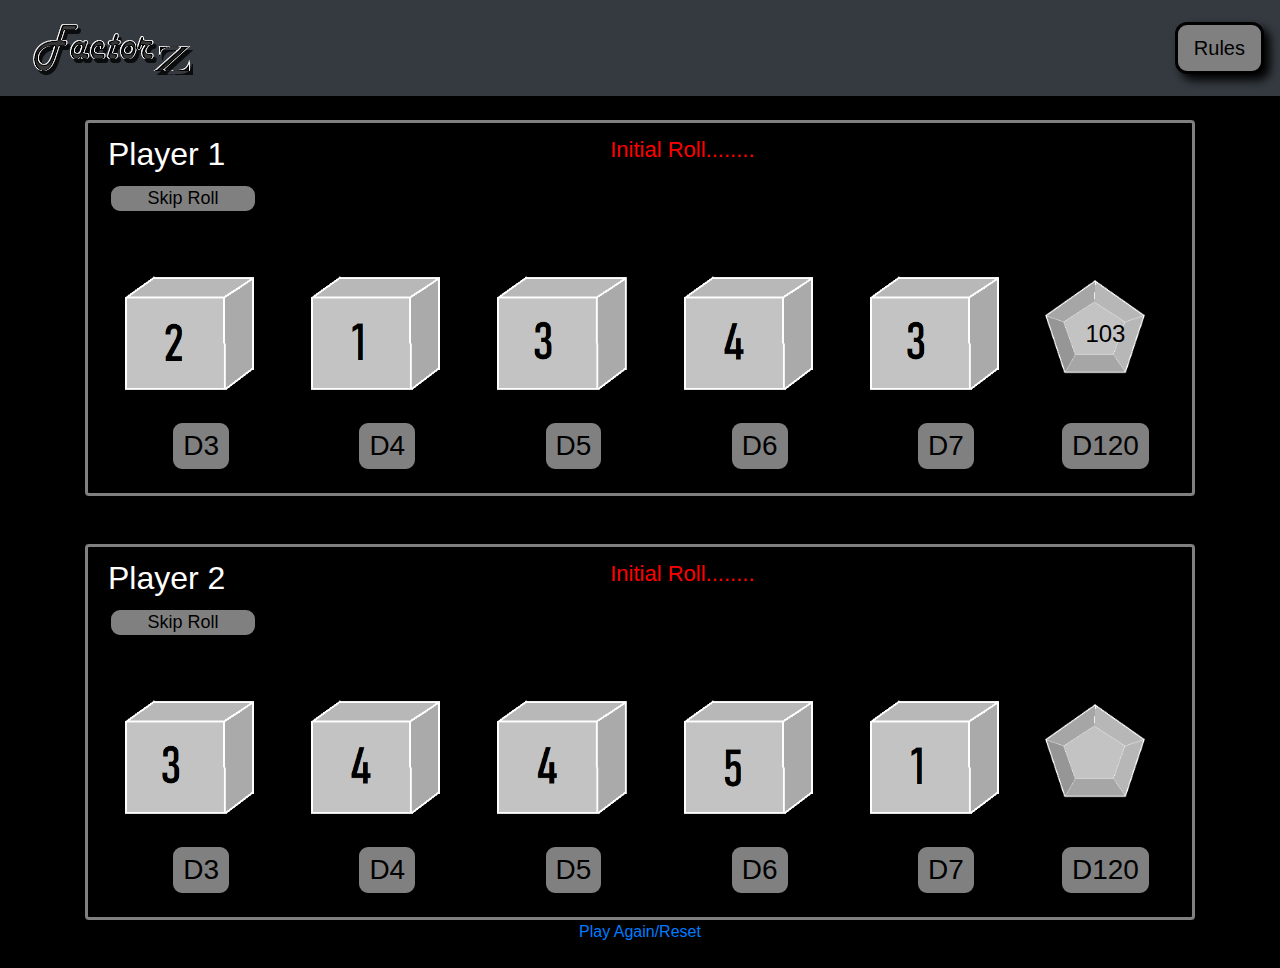
<file: index.html>
<!DOCTYPE html>
<html>
<head>
	<meta http-equiv="X-UA-Compatible" content="IE=edge">
	<meta name = "viewport" content="width=device-width, initial-scale=1">
    <!-- Latest compiled and minified CSS -->
    <link rel="stylesheet" href="https://maxcdn.bootstrapcdn.com/bootstrap/4.2.1/css/bootstrap.min.css">
    <!-- jQuery library -->
    <script src="https://ajax.googleapis.com/ajax/libs/jquery/3.3.1/jquery.min.js"></script>
    <!-- Popper JS -->
    <script src="https://cdnjs.cloudflare.com/ajax/libs/popper.js/1.14.6/umd/popper.min.js"></script>
    <!-- Latest compiled JavaScript -->
    <script src="https://maxcdn.bootstrapcdn.com/bootstrap/4.2.1/js/bootstrap.min.js"></script>
	<link rel = "stylesheet" href = "stylesheet.css" type = "text/css">
	<title>Factor Z</title>
</head>
<body class = "content">
<nav class="navbar navbar-expand-sm bg-dark navbar-dark">
  <a class = "navbar-brand" href=""><img src="FactorZZ2.png" alt="Logo" class = "navLogo"></a>
   <ul class="navbar-nav ml-auto">
    <li class="nav-item">
      <button type="button" id = "rulesButton" class="btn btn-lg rButton" data-toggle="modal" data-target="#rulesModal" aria-hidden="true">Rules</button>
    </li>
  </ul>
</nav>
<div class = "container-fluid"><br>
    <div class="modal fade" id="rulesModal" tabindex="-1" role="dialog" aria-labelledby="myModalLabel" aria-hidden="true">
    <div class="modal-dialog" role="document">
        <div class="modal-content">
        <div class="modal-header">
            <h4 class="modal-title" id="myModalLabel">Rules</h4>
            <button type="button" class="close" data-dismiss="modal" aria-label="Close">
                <span aria-hidden="true">&times;</span>
            </button>
        </div>
        <div class="modal-body">
            <b>Objective:</b> The objective of FactorZee is to obtain factors of the D120. <br>
            <b>How to Play:</b> Each player is given 6 dice, the D3, D4, D5, D6, D7 and the D120. 
            The player then gets 3 rolls to reroll any of their 6 dice in order to obtain the maximum number 
            of factors. A factor is any number that evenly divides the value of the Player's D120.
            There is a special bonus should you have 3 or more factoars and all of your factors are also consecutive numbers!!!<br> (ie. 1, 2, 3 or 1, 2, 2, 2)
        </div>
        <div class="modal-footer">
            <button type="button" class="btn btn-secondary btn-sm" data-dismiss="modal">Close</button>
        </div>
        </div>
    </div>
    </div>
</div>
<div class = "container">
        <div class="card horizontal-card">
            <div class = "card-header"><h2>Player 1<textarea id = "p1rolls" class = "playerdisplay" rows = "1" cols = "70" readonly>Test</textarea>
            <button id = "p1skipButton" class = "skipbutton">Skip Roll</button></h2></div>
            <div class="card-body">
                <table width = 100%>
                    <tr>
                        <th><img src = "Dice1.png" alt ="Die" id = "p1Dice3" width = 100% height = auto></th>
                        <th><img src = "Dice2.png" alt ="Die" id = "p1Dice4" width = 100% height = auto></th>
                        <th><img src = "Dice5.png" alt ="Die" id = "p1Dice5" width = 100% height = auto></th>
                        <th><img src = "Dice4.png" alt ="Die" id = "p1Dice6" width = 100% height = auto></th>
                        <th><img src = "Dice6.png" alt ="Die" id = "p1Dice7" width = 100% height = auto></th>
                        <th><textarea class = "d120"  id = "p1Dice120" type = "d120" rows = "3" cols = "8" readonly>               84</textarea></th>
                    </tr>
                    <tr>
                        <th class = "dielabels"><button id = "p1d3Btn" class = "playerbutton">D3</button></th>
                        <th class = "dielabels"><button id = "p1d4Btn" class = "playerbutton">D4</button></th>
                        <th class = "dielabels"><button id = "p1d5Btn" class = "playerbutton">D5</button></th>
                        <th class = "dielabels"><button id = "p1d6Btn" class = "playerbutton">D6</button></th>
                        <th class = "dielabels"><button id = "p1d7Btn" class = "playerbutton">D7</button></th>
                        <th class = "dielabels"><button id = "p1d120Btn" class = "playerbutton">D120</button></th>
                    </tr>
                </table>
            </div>
        </div>
        <br><br>        
        <div class="card horizontal-card">
            <div class = "card-header"><h2>Player 2<textarea id = "p2rolls" class = "playerdisplay" rows = "1" cols = "70" readonly>Test</textarea>
                <button id = "p2skipButton" class = "skipbutton">Skip Roll</button><br></h2>
            </div>
            <div class="card-body">
                <table width = 100%>
                    <tr>
                        <th><img src = "Dice1.png" alt ="Die" id = "p2Dice3" width = 100% height = auto></th>
                        <th><img src = "Dice2.png" alt ="Die" id = "p2Dice4" width = 100% height = auto></th>
                        <th><img src = "Dice5.png" alt ="Die" id = "p2Dice5" width = 100% height = auto></th>
                        <th><img src = "Dice4.png" alt ="Die" id = "p2Dice6" width = 100% height = auto></th>
                        <th><img src = "Dice6.png" alt ="Die" id = "p2Dice7" width = 100% height = auto></th>
                        <th><textarea class = "d120"  id = "p2Dice120" type = "d120" rows = "3" cols = "8" readonly>               84</textarea></th>
                    </tr>
                    <tr>
                        <th class = "dielabels"><button id = "p2d3Btn" class = "playerbutton">D3</button></th>
                        <th class = "dielabels"><button id = "p2d4Btn" class = "playerbutton">D4</button></th>
                        <th class = "dielabels"><button id = "p2d5Btn" class = "playerbutton">D5</button></th>
                        <th class = "dielabels"><button id = "p2d6Btn" class = "playerbutton">D6</button></th>
                        <th class = "dielabels"><button id = "p2d7Btn" class = "playerbutton">D7</button></th>
                        <th class = "dielabels"><button id = "p2d120Btn" class = "playerbutton">D120</button></th>
                    </tr>                    
                </table>
            </div>
        </div>  
        <div class = "row" align = "center">
            <div class="col-sm-2 col-md-2 col-lg-2"></div>
            <div class="col-sm-8 col-md-8 col-lg-8"><a href = "index.html" class = "againlink" align = "center">Play Again/Reset</a>
            <br><br></div>
            <div class="col-sm-2 col-md-2 col-lg-2"></div>
    </div>
</div>
</body>
<script type="text/javascript" src = "FactorZee.js"></script>
</html>
</file>
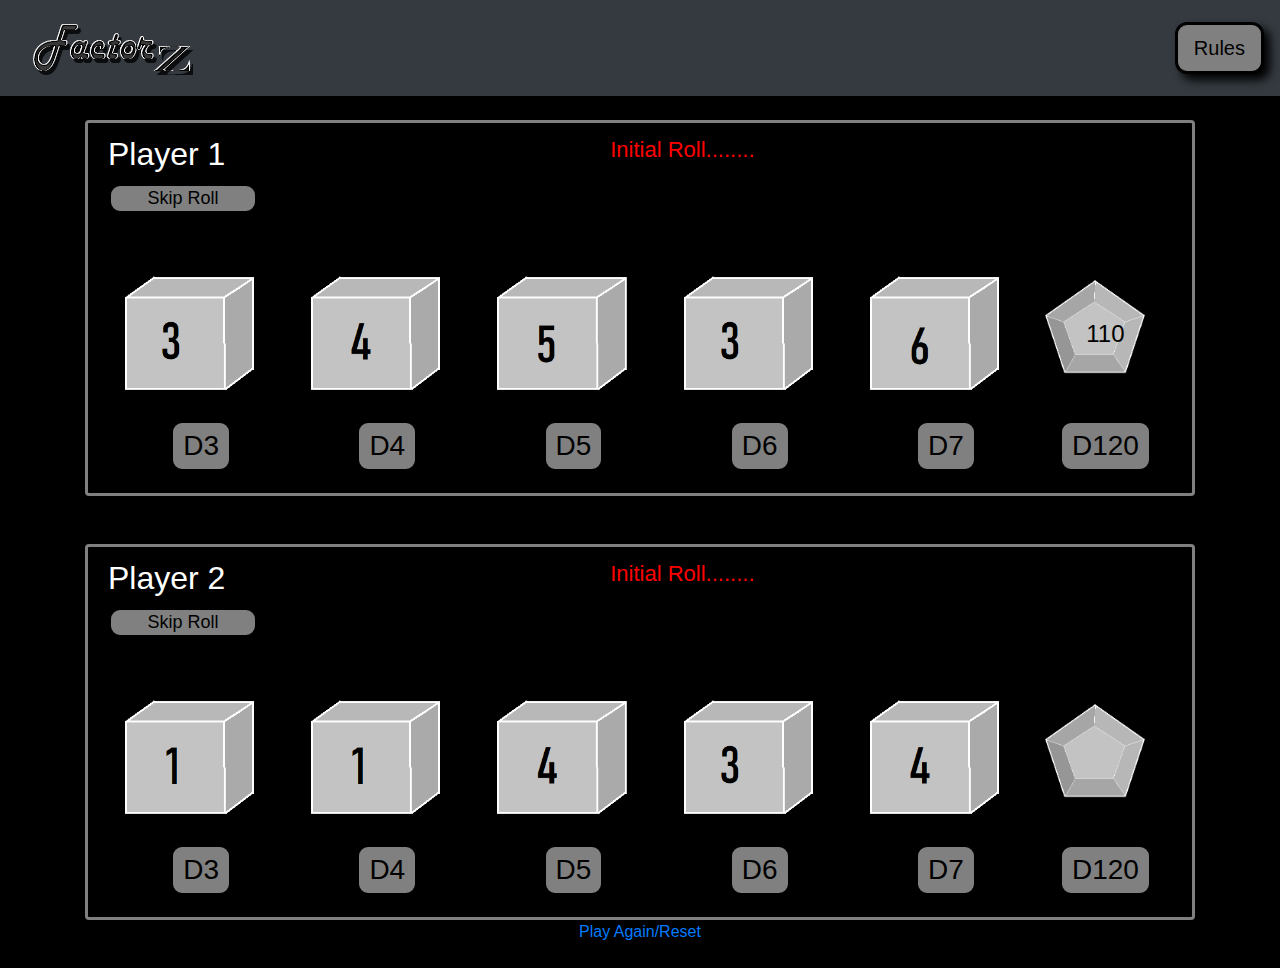
<file: play.html>
<!DOCTYPE html>
<html>
<head>
	<meta http-equiv="X-UA-Compatible" content="IE=edge">
	<meta name = "viewport" content="width=device-width, initial-scale=1">
    <!-- Latest compiled and minified CSS -->
    <link rel="stylesheet" href="https://maxcdn.bootstrapcdn.com/bootstrap/4.2.1/css/bootstrap.min.css">
    <!-- jQuery library -->
    <script src="https://ajax.googleapis.com/ajax/libs/jquery/3.3.1/jquery.min.js"></script>
    <!-- Popper JS -->
    <script src="https://cdnjs.cloudflare.com/ajax/libs/popper.js/1.14.6/umd/popper.min.js"></script>
    <!-- Latest compiled JavaScript -->
    <script src="https://maxcdn.bootstrapcdn.com/bootstrap/4.2.1/js/bootstrap.min.js"></script>
	<link rel = "stylesheet" href = "stylesheet.css" type = "text/css">
	<title>Factor Z</title>
</head>
<body class = "content">
<nav class="navbar navbar-expand-sm bg-dark navbar-dark">
  <a class = "navbar-brand" href=""><img src="FactorZZ2.png" alt="Logo" class = "navLogo"></a>
   <ul class="navbar-nav ml-auto">
    <li class="nav-item">
      <button type="button" id = "rulesButton" class="btn btn-lg rButton" data-toggle="modal" data-target="#rulesModal" aria-hidden="true">Rules</button>
    </li>
  </ul>
</nav>
<div class = "container-fluid"><br>
    <div class="modal fade" id="rulesModal" tabindex="-1" role="dialog" aria-labelledby="myModalLabel" aria-hidden="true">
    <div class="modal-dialog" role="document">
        <div class="modal-content">
        <div class="modal-header">
            <h4 class="modal-title" id="myModalLabel">Rules</h4>
            <button type="button" class="close" data-dismiss="modal" aria-label="Close">
                <span aria-hidden="true">&times;</span>
            </button>
        </div>
        <div class="modal-body">
            <b>Objective:</b> The objective of FactorZee is to obtain factors of the D120. <br>
            <b>How to Play:</b> Each player is given 6 dice, the D3, D4, D5, D6, D7 and the D120. 
            The player then gets 3 rolls to reroll any of their 6 dice in order to obtain the maximum number 
            of factors. A factor is any number that evenly divides the value of the Player's D120.
            There is a special bonus should you have 3 or more factoars and all of your factors are also consecutive numbers!!!<br> (ie. 1, 2, 3 or 1, 2, 2, 2)
        </div>
        <div class="modal-footer">
            <button type="button" class="btn btn-secondary btn-sm" data-dismiss="modal">Close</button>
        </div>
        </div>
    </div>
    </div>
</div>
<div class = "container">
        <div class="card horizontal-card">
            <div class = "card-header"><h2>Player 1<textarea id = "p1rolls" class = "playerdisplay" rows = "1" cols = "70" readonly>Test</textarea>
            <button id = "p1skipButton" class = "skipbutton">Skip Roll</button></h2></div>
            <div class="card-body">
                <table width = 100%>
                    <tr>
                        <th><img src = "Dice1.png" alt ="Die" id = "p1Dice3" width = 100% height = auto></th>
                        <th><img src = "Dice2.png" alt ="Die" id = "p1Dice4" width = 100% height = auto></th>
                        <th><img src = "Dice5.png" alt ="Die" id = "p1Dice5" width = 100% height = auto></th>
                        <th><img src = "Dice4.png" alt ="Die" id = "p1Dice6" width = 100% height = auto></th>
                        <th><img src = "Dice6.png" alt ="Die" id = "p1Dice7" width = 100% height = auto></th>
                        <th><textarea class = "d120"  id = "p1Dice120" type = "d120" rows = "3" cols = "8" readonly>               84</textarea></th>
                    </tr>
                    <tr>
                        <th class = "dielabels"><button id = "p1d3Btn" class = "playerbutton">D3</button></th>
                        <th class = "dielabels"><button id = "p1d4Btn" class = "playerbutton">D4</button></th>
                        <th class = "dielabels"><button id = "p1d5Btn" class = "playerbutton">D5</button></th>
                        <th class = "dielabels"><button id = "p1d6Btn" class = "playerbutton">D6</button></th>
                        <th class = "dielabels"><button id = "p1d7Btn" class = "playerbutton">D7</button></th>
                        <th class = "dielabels"><button id = "p1d120Btn" class = "playerbutton">D120</button></th>
                    </tr>
                </table>
            </div>
        </div>
        <br><br>        
        <div class="card horizontal-card">
            <div class = "card-header"><h2>Player 2<textarea id = "p2rolls" class = "playerdisplay" rows = "1" cols = "70" readonly>Test</textarea>
                <button id = "p2skipButton" class = "skipbutton">Skip Roll</button><br></h2>
            </div>
            <div class="card-body">
                <table width = 100%>
                    <tr>
                        <th><img src = "Dice1.png" alt ="Die" id = "p2Dice3" width = 100% height = auto></th>
                        <th><img src = "Dice2.png" alt ="Die" id = "p2Dice4" width = 100% height = auto></th>
                        <th><img src = "Dice5.png" alt ="Die" id = "p2Dice5" width = 100% height = auto></th>
                        <th><img src = "Dice4.png" alt ="Die" id = "p2Dice6" width = 100% height = auto></th>
                        <th><img src = "Dice6.png" alt ="Die" id = "p2Dice7" width = 100% height = auto></th>
                        <th><textarea class = "d120"  id = "p2Dice120" type = "d120" rows = "3" cols = "8" readonly>               84</textarea></th>
                    </tr>
                    <tr>
                        <th class = "dielabels"><button id = "p2d3Btn" class = "playerbutton">D3</button></th>
                        <th class = "dielabels"><button id = "p2d4Btn" class = "playerbutton">D4</button></th>
                        <th class = "dielabels"><button id = "p2d5Btn" class = "playerbutton">D5</button></th>
                        <th class = "dielabels"><button id = "p2d6Btn" class = "playerbutton">D6</button></th>
                        <th class = "dielabels"><button id = "p2d7Btn" class = "playerbutton">D7</button></th>
                        <th class = "dielabels"><button id = "p2d120Btn" class = "playerbutton">D120</button></th>
                    </tr>                    
                </table>
            </div>
        </div>  
        <div class = "row" align = "center">
            <div class="col-sm-2 col-md-2 col-lg-2"></div>
            <div class="col-sm-8 col-md-8 col-lg-8"><a href = "play.html" class = "againlink" align = "center">Play Again/Reset</a>
            <br><br></div>
            <div class="col-sm-2 col-md-2 col-lg-2"></div>
    </div>
</div>
</body>
<script type="text/javascript" src = "FactorZee.js"></script>
</html>
</file>
<file: stylesheet.css>
body{
	background-color: black;
	margin-left:0px;
	margin-right:0px;
}
.rButton{
	border-radius: 12px;
	color: black;
	font-style: bold;
	background-color: gray;
	border: solid black;
	display:inline-block;
	box-shadow: 6px 6px 10px #000000;
}
.rButton:hover{
	border-radius: 12px;
	color: black;
	font-style: bold;
	background-color: lightgray;
	border: solid black;
	display:inline-block;
	box-shadow: 6px 6px 10px #000000;

}
.rButton:active {
    font-size: 18px;
    border: 1px solid black;
    border-radius: 12px;
}
.horizontal-card{
	width:100%;
	border: solid gray;
	background-color: black;
}
h2{
	color: white;
}
.dielabels{
	color: white;
	text-align: center;
}
.d120{
	color: black; 
	background-color: black;
	background-image: url(D120.png);
	background-repeat: no-repeat;
	background-size: 110px 100px;
	resize: none;
	text-align: center;
	font-size: 24px;
	font-style: bold;
	font: "Times New Roman";
	text-decoration: none;
	border: none;
}
.playerbutton{
	border-radius: 12px;
	font-size: 28px;
	color: black;
	font-style: bold;
	background-color: gray;
	border: solid black;
	display:inline-block;
	box-shadow: 6px 6px 10px #000000;
	padding: 2px 10px;
}
.playerbutton:hover{
	border-radius: 12px;
	color: black;
	font-style: bold;
	background-color: lightgray;
	border: solid black;
	display:inline-block;
	box-shadow: 6px 6px 10px #000000;

}
.playerbutton:active {
    font-size: 22px;
    border: 1px solid black;
    border-radius: 12px;
}
.playerdisplay{
	color: red; 
	background-color: black;
	resize: none;
	text-align: center;
	font-size: 22px;
	font-style: bold;
	font: "Times New Roman";
	text-decoration: none;
	border: none;
	overflow: hidden;
}
.skipbutton{
	border-radius: 12px;
	font-size: 18px;
	color: black;
	font-style: bold;
	background-color: gray;
	border: solid black;
	display:inline-block;
	box-shadow: 6px 6px 10px #000000;
	padding: 2px 10px;
	width: 150px;
}
.skipbutton:hover{
	border-radius: 12px;
	color: black;
	font-style: bold;
	background-color: lightgray;
	border: solid black;
	display:inline-block;
	box-shadow: 6px 6px 10px #000000;

}
.skipbutton:active {
    font-size: 16px;
    border: 1px solid black;
    border-radius: 12px;
}
</file>
